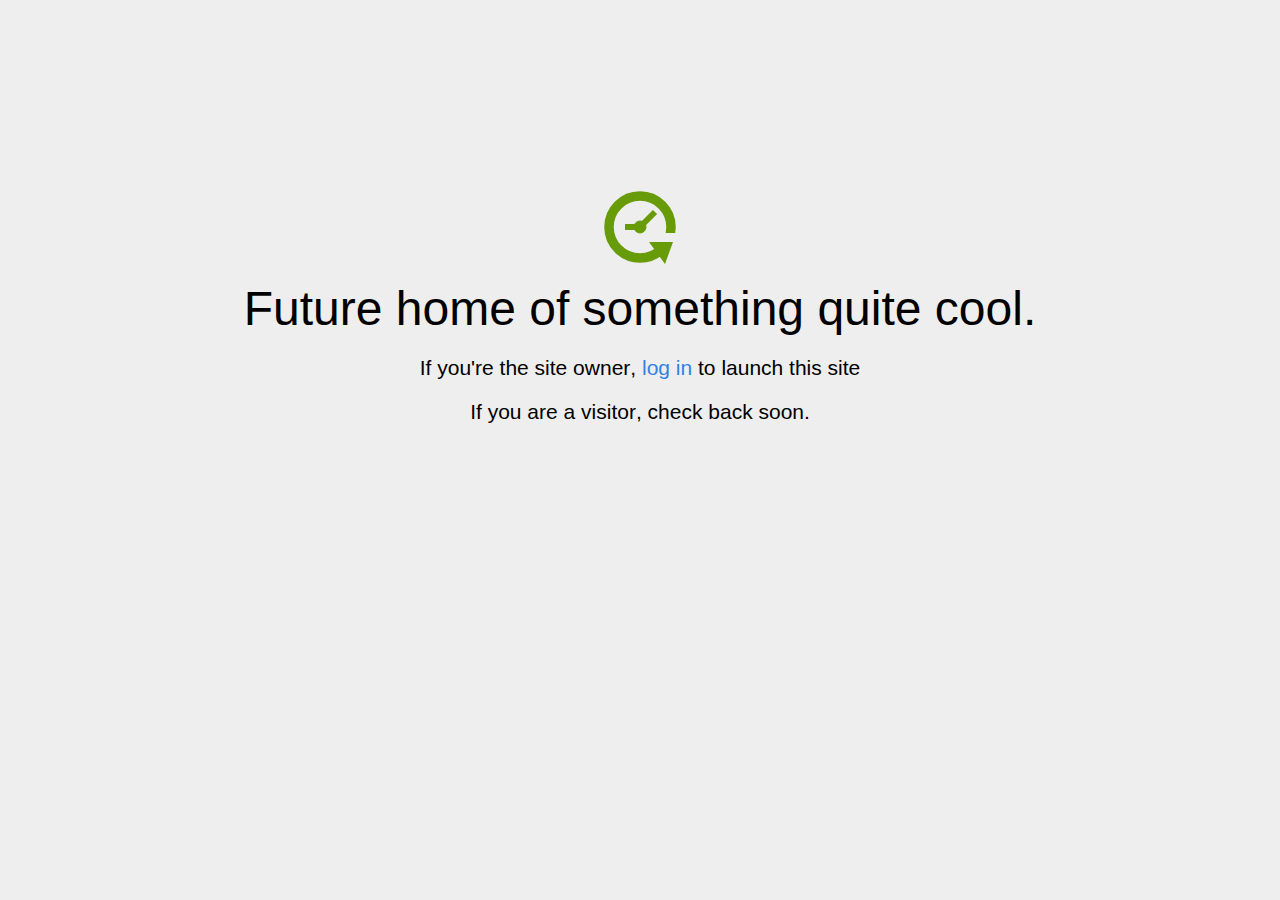
<file: home.html>
<!DOCTYPE html>
<html>
<head>
<title>Coming Soon</title>
<meta http-equiv="content-type" content="text/html; charset=utf-8" >
<meta name="viewport" content="width=device-width, initial-scale=1.0">
<style type="text/css">
body {
  /*background: linear-gradient(90deg, white, gray);*/
  background-color: #eee;
}

body, h1, p {
  font-family: "Helvetica Neue", "Segoe UI", Segoe, Helvetica, Arial, "Lucida Grande", sans-serif;
  font-weight: normal;
  margin: 0;
  padding: 0;
  text-align: center;
}

.container {
  margin-left:  auto;
  margin-right:  auto;
  margin-top: 177px;
  max-width: 1170px;
  padding-right: 15px;
  padding-left: 15px;
}

.row:before, .row:after {
  display: table;
  content: " ";
}

h1 {
  font-size: 48px;
  font-weight: 300;
  margin: 0 0 20px 0;
}

.lead {
  font-size: 21px;
  font-weight: 200;
  margin-bottom: 20px;
}

p {
  margin: 0 0 10px;
}

a {
  color: #3282e6;
  text-decoration: none;
}
</style>
</head>

<body>
<div class="container text-center" id="error">

  <svg height="100" width="100">
    <circle cx="50" cy="50" r="31" stroke="#679b08" stroke-width="9.5" fill="none" />
    <circle cx="50" cy="50" r="6" stroke="#679b08" stroke-width="1" fill="#679b08" />
    <line x1="50" y1="50" x2="35" y2="50" style="stroke:#679b08;stroke-width:6" />
    <line x1="65" y1="35" x2="50" y2="50" style="stroke:#679b08;stroke-width:6" />
    <path d="M59 65 L83 65 L75 87 Z" fill="#679b08" />
    <rect width="20" height="9" x="70" y="56" style="fill:#eee;stroke-width:0;" />
  </svg>
  <div class="row">
    <div class="col-md-12">
      <div class="main-icon text-success"><span class="uxicon uxicon-clock-refresh"></span></div>
      <h1>Future home of something quite cool.</h1>
      <p class="lead">If you're the <strong>site owner</strong>, <a href="/cpanel">log in</a> to launch this site</p>
      <p class="lead">If you are a <strong>visitor</strong>, check back soon.</p>
    </div>
  </div>

</div>

</body>
</html>
</file>
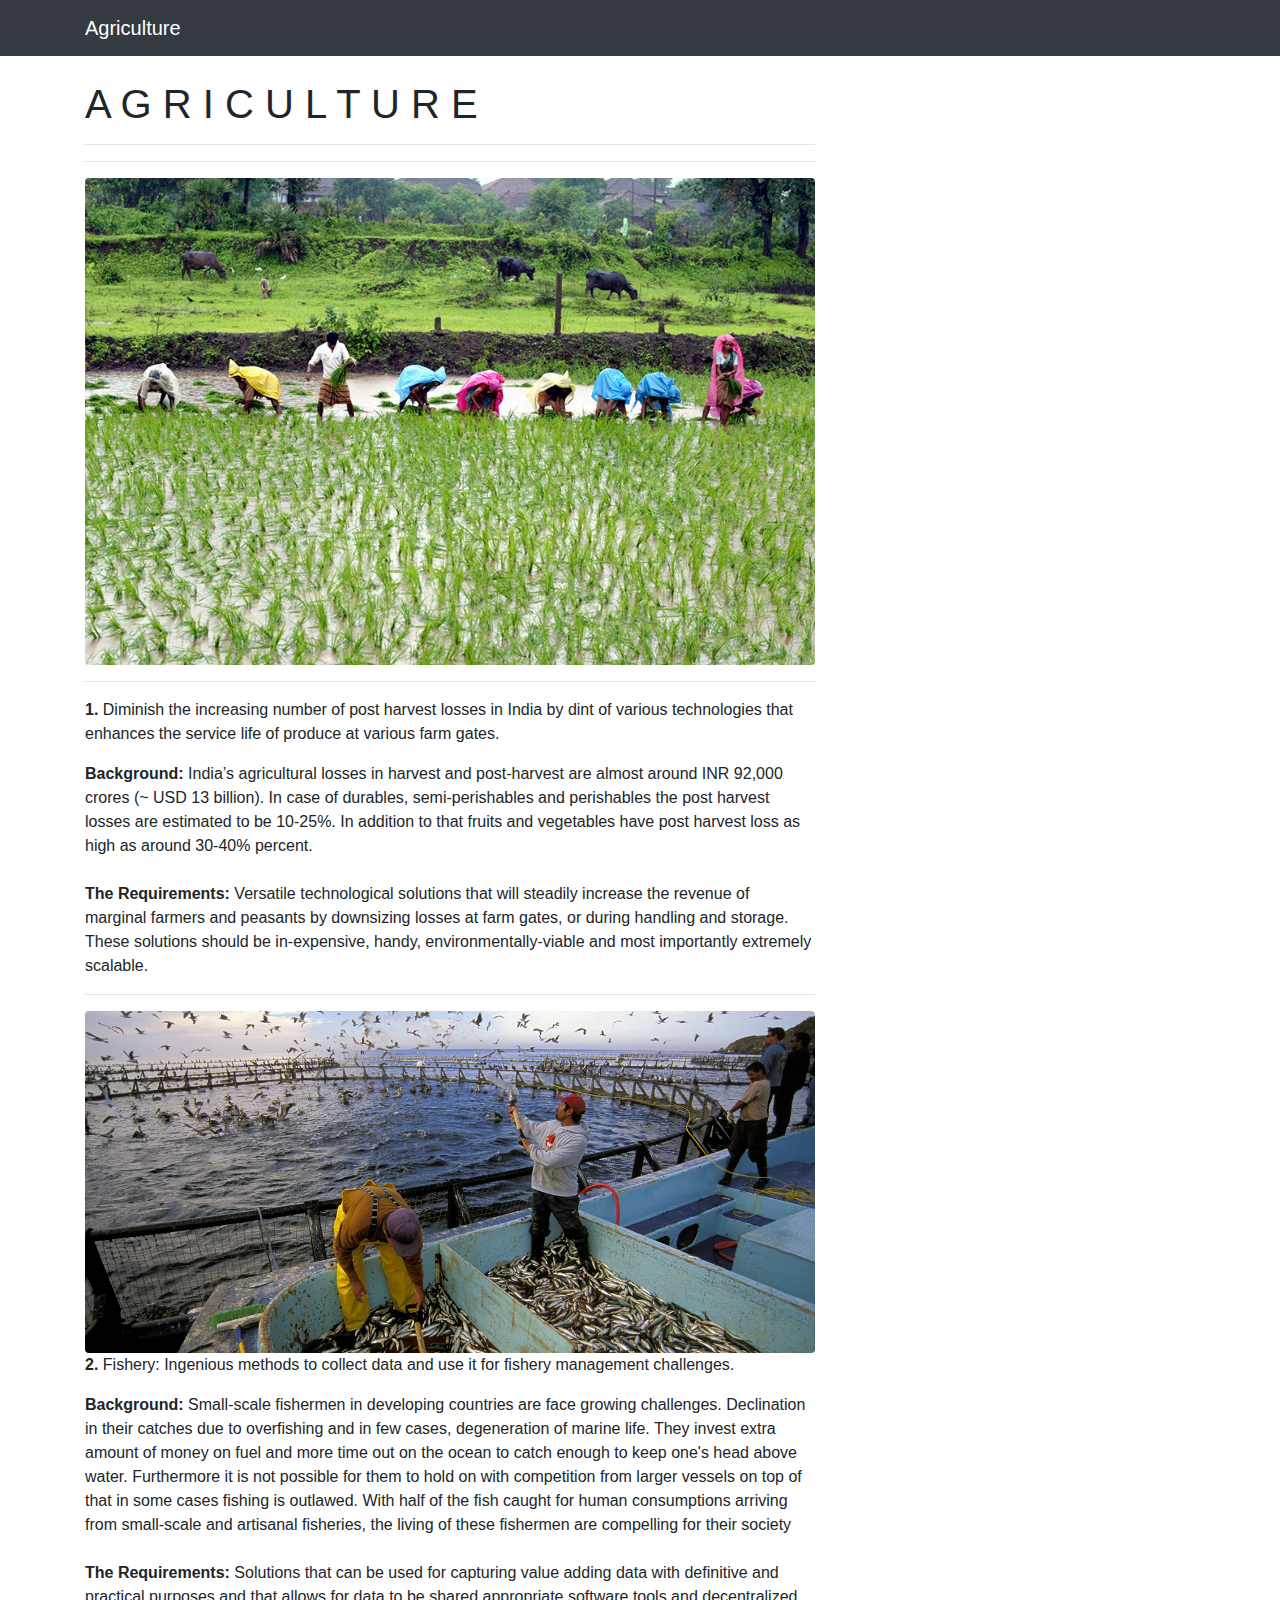
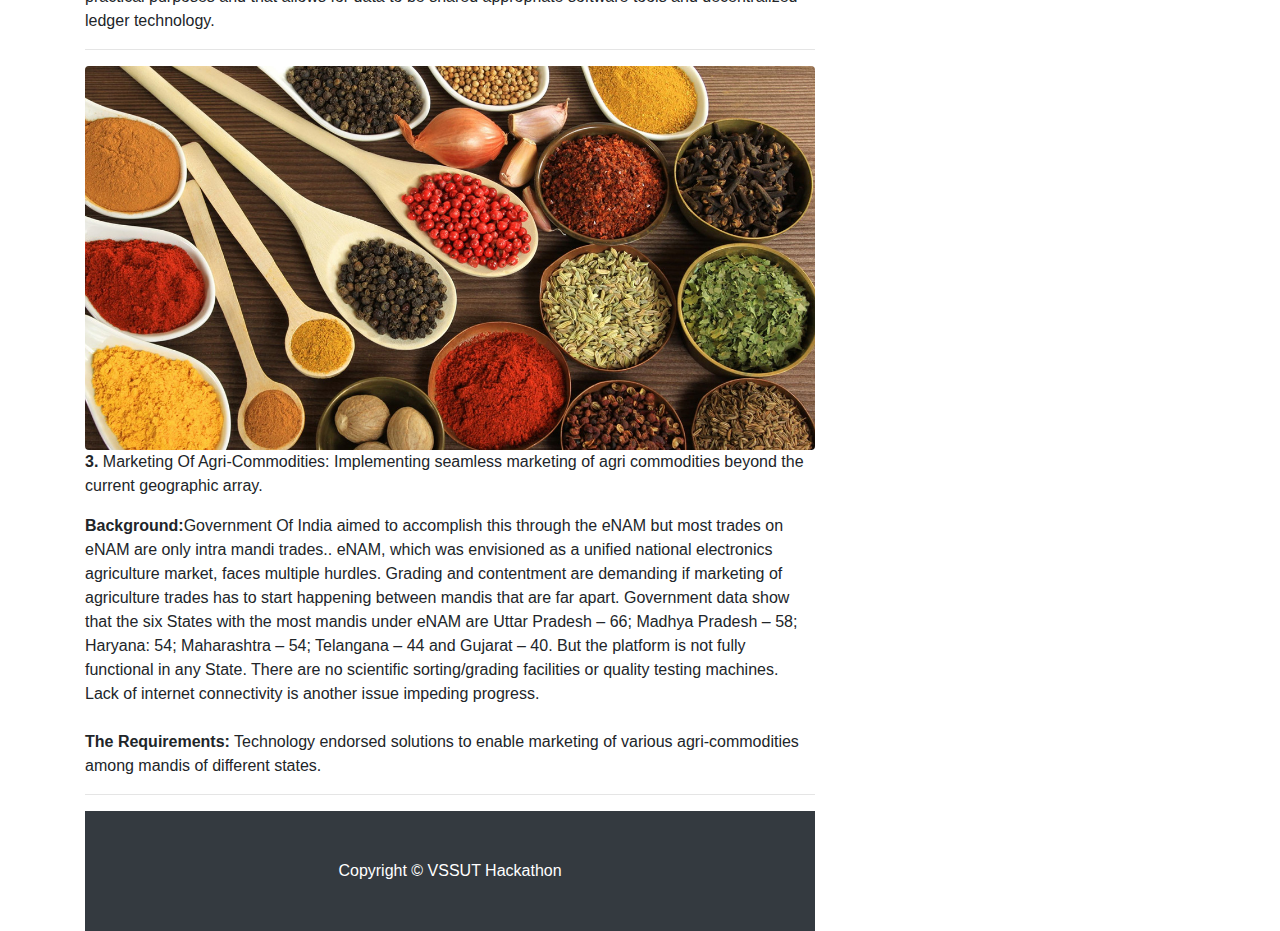
<file: statements/agriculture.html>
<!DOCTYPE html>
<html lang="en">

  <head>

    <meta charset="utf-8">
    <meta name="viewport" content="width=device-width, initial-scale=1, shrink-to-fit=no">
    <meta name="description" content="">
    <meta name="author" content="">

    <title>VSSUT Hackathon</title>

    <!-- Bootstrap core CSS -->
    <link href="vendor/bootstrap/css/bootstrap.min.css" rel="stylesheet">

    <!-- Custom styles for this template -->
    <link href="css/blog-post.css" rel="stylesheet">

  </head>

  <body>

    <!-- Navigation -->
    <nav class="navbar navbar-expand-lg navbar-dark bg-dark fixed-top">
      <div class="container">
        <a class="navbar-brand" href="#">Agriculture</a>
        <button class="navbar-toggler" type="button" data-toggle="collapse" data-target="#navbarResponsive" aria-controls="navbarResponsive" aria-expanded="false" aria-label="Toggle navigation">
          <span class="navbar-toggler-icon"></span>
        </button>
        <div class="collapse navbar-collapse" id="navbarResponsive">
          <ul class="navbar-nav ml-auto">
            <li class="nav-item active">
                <span class="sr-only">(current)</span>
              </a>
            </li>
          </ul>
        </div>
      </div>
    </nav>

    <!-- Page Content -->
    <div class="container">

      <div class="row">

        <!-- Post Content Column -->
        <div class="col-lg-8">

          <!-- Title -->
          <h1 class="mt-4">A G R I C U L T U R E</h1>
          <hr>

          <hr>

          <!-- Preview Image -->
          <img class="img-fluid rounded" src="./img/img_102983_agri_bg.jpg" alt="">

          <hr>

          <!-- Post Content -->
          <p class="lead">
          
            <p><strong>1. </strong>Diminish the increasing number of post harvest losses in India by dint of various technologies that enhances the service life of produce at various farm gates.</p>

            <p><strong>Background:</strong> India’s agricultural losses in harvest and post-harvest are almost around INR 92,000 crores (~ USD 13 billion). In case of durables, semi-perishables and perishables the post harvest losses are estimated to be 10-25%. In addition to that fruits and vegetables have post harvest loss as high as around 30-40% percent.
             <br><br><strong>The Requirements:</strong> Versatile technological solutions that will steadily increase the revenue of marginal farmers and peasants by downsizing losses at farm gates, or during handling and storage. These solutions should be in-expensive, handy, environmentally-viable  and most importantly extremely scalable.</p>
  
            <hr>
            
            <img class="img-fluid rounded" src="./img/ocean.jpg" alt="">

            <p><strong>2. </strong>Fishery: Ingenious methods to collect data and use it for fishery management challenges.</p>

            <p><strong>Background:</strong> Small-scale fishermen in developing countries are face growing challenges. Declination in their catches due to overfishing and in few cases, degeneration of marine life. They invest extra amount of money on fuel and more time out on the ocean to catch enough to keep one's head above water. Furthermore it is not possible for them to hold on with competition from larger vessels on top of that in some cases fishing is outlawed. With half of the fish caught for human consumptions arriving from small-scale and artisanal fisheries, the living of these fishermen are compelling for their society
             <br><br><strong>The Requirements:</strong> Solutions that can be used for capturing value adding data with definitive and practical purposes and that allows for data to be shared appropriate software tools and decentralized ledger technology.</p>
  
            <hr>
            
            <img class="img-fluid rounded" src="./img/Agri.jpg" alt="">

            <p><strong>3. </strong>Marketing Of Agri-Commodities: Implementing seamless marketing of agri commodities beyond the current geographic  array.</p>

            <p><strong>Background:</strong>Government Of India aimed to accomplish this through the eNAM but most trades on eNAM are only intra mandi trades.. eNAM, which was envisioned as a unified national electronics agriculture market, faces multiple hurdles. Grading and contentment are demanding if marketing of agriculture trades has to start happening between mandis that are far apart. Government data show that the six States with the most mandis under eNAM are Uttar Pradesh – 66; Madhya Pradesh – 58; Haryana: 54; Maharashtra – 54; Telangana – 44 and Gujarat – 40. But the platform is not fully functional in any State. There are no scientific sorting/grading facilities or quality testing machines. Lack of internet connectivity is another issue impeding progress.
            <br><br><strong>The Requirements:</strong> Technology endorsed solutions to enable marketing of various agri-commodities among  mandis of different states.
          </p>
  
            <hr>

          <!-- Marketing Of Agri-Commodities: Implementing seamless marketing of agri commodities beyond the current geographic  array.
Background: Government Of India aimed to accomplish this through the eNAM but most trades on eNAM are only intra mandi trades.. eNAM, which was envisioned as a unified national electronics agriculture market, faces multiple hurdles. Grading and contentment are demanding if marketing of agriculture trades has to start happening between mandis that are far apart. Government data show that the six States with the most mandis under eNAM are Uttar Pradesh – 66; Madhya Pradesh – 58; Haryana: 54; Maharashtra – 54; Telangana – 44 and Gujarat – 40. But the platform is not fully functional in any State. There are no scientific sorting/grading facilities or quality testing machines. Lack of internet connectivity is another issue impeding progress.
The Requirements: Technology endorsed solutions to enable marketing of various agri-commodities among  mandis of different states. -->

    <!-- Footer -->
    <footer class="py-5 bg-dark">
      <div class="container">
        <p class="m-0 text-center text-white">Copyright &copy; VSSUT Hackathon</p>
      </div>
      <!-- /.container -->
    </footer>

    <!-- Bootstrap core JavaScript -->
    <script src="vendor/jquery/jquery.min.js"></script>
    <script src="vendor/bootstrap/js/bootstrap.bundle.min.js"></script>

  </body>

</html>
</file>
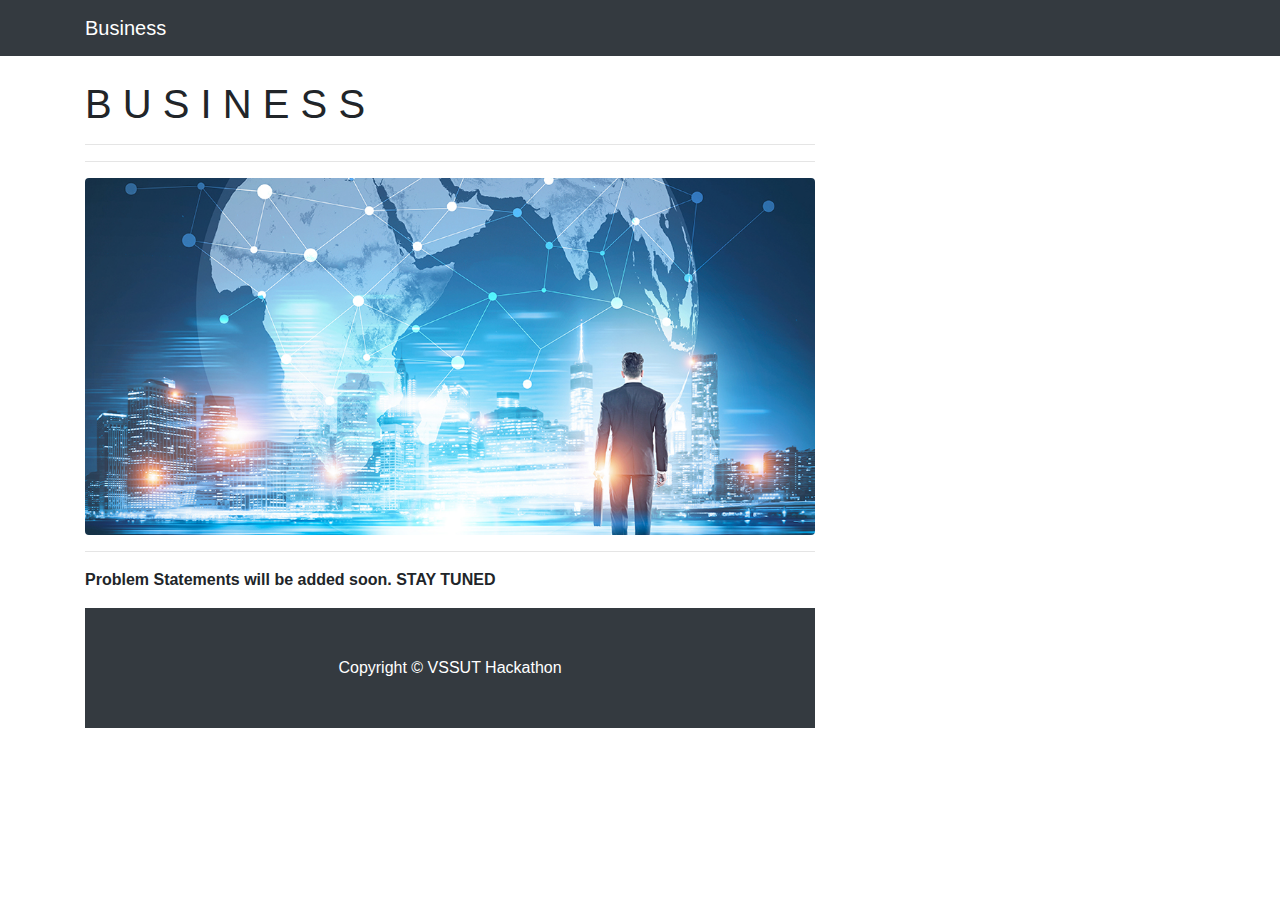
<file: statements/business.html>
<!DOCTYPE html>
<html lang="en">

  <head>

    <meta charset="utf-8">
    <meta name="viewport" content="width=device-width, initial-scale=1, shrink-to-fit=no">
    <meta name="description" content="">
    <meta name="author" content="">

    <title>VSSUT Hackathon</title>

    <!-- Bootstrap core CSS -->
    <link href="vendor/bootstrap/css/bootstrap.min.css" rel="stylesheet">

    <!-- Custom styles for this template -->
    <link href="css/blog-post.css" rel="stylesheet">

  </head>

  <body>

    <!-- Navigation -->
    <nav class="navbar navbar-expand-lg navbar-dark bg-dark fixed-top">
      <div class="container">
        <a class="navbar-brand" href="#">Business</a>
        <button class="navbar-toggler" type="button" data-toggle="collapse" data-target="#navbarResponsive" aria-controls="navbarResponsive" aria-expanded="false" aria-label="Toggle navigation">
          <span class="navbar-toggler-icon"></span>
        </button>
        <div class="collapse navbar-collapse" id="navbarResponsive">
          <ul class="navbar-nav ml-auto">
            <li class="nav-item active">
              <!--<a class="nav-link" href="./home2.html">Home
                <span class="sr-only">(current)</span>
              </a>-->
            </li>
          </ul>
        </div>
      </div>
    </nav>

    <!-- Page Content -->
    <div class="container">

      <div class="row">

        <!-- Post Content Column -->
        <div class="col-lg-8">

          <!-- Title -->
          <h1 class="mt-4">B U S I N E S S</h1>
          <hr>

          <hr>

          <!-- Preview Image -->
          <img class="img-fluid rounded" src="./img/business.jpeg" alt="">

          <hr>

          <!-- Post Content -->
          <p class="lead">
          <!--
            <p><strong>1. </strong>To develop a cost effective system and efficient systems that recovers the energy lost in braking</p>

            <p>Background: Generally when we apply brakes a huge amount of energy is lost due to frictional resistance between ground and the tyres. Challenge is to develop a system that can utilize this lost energy in order to charge a cell. It should be easily fitted to the vehicle so as to charge the cell. This cell should not primary cell. It should be an additional cell storing energy.</p>
  
            <hr>

            <p><strong>2. </strong>Delay or inability of a woman in urban areas (Tier I/ II cities) to inform relevant persons in real time of a situation that results or is likely to result in an act of sexual abuse/ violence.

            </p>

            <p>Background: Safety of Women from sexual assualt and other incidents of sexual violence is an unrelenting and increasingly frequent problem in modern Indian cities. Urban areas have opened up new employment opportunities for women which has also led to a increasing number of working women in urban areas; many of whom are new migrants to these cities and without local presence of family. Urban areas also see an increased interaction of women and men in workspaces, in transit (buses, trains, cabs, Uber, Ola etc.) and other public spaces; and during all times of the day and night. 

              When a women is in a situation where she is alone and vulnerable to incidents of sexual assault, it is important that she is able to inform her friends and family of the situation immediately, without any delay and on a real-time basis so that help can arrive quickly. The now ubiquitous smart-phone, although seemingly a woman's closest ally in such times still does not offer a comprehensive solution by which a woman in distress can relay SOS-type information to a pre-determined set of people effectively and in real-time with necessary details such as location and the details of the situation that she is in. This would help the relevant persons to effectively and quickly respond to the crisis. 
              
              
             <br><br>Solutions Expected: 
            <li>The solution can be smart-phone based since it is a device that most urban women carry; but this itself need not rule out a separate/ exclusive device for the solution</li>
            <li>The woman must be able to send out the alert quickly and in any situation of sexual assault/ violence (it is likely that she may not be able to access the device for more than a few seconds or possibly cannot accesss it physically at all)</li>
            <li>The solution should be wary of itself turning into a privacy concern</li>
            </p>
  
            <hr>-->

            <p><strong>Problem Statements will be added soon. STAY TUNED</strong></p>

          <!-- Marketing Of Agri-Commodities: Implementing seamless marketing of agri commodities beyond the current geographic  array.
Background: Government Of India aimed to accomplish this through the eNAM but most trades on eNAM are only intra mandi trades.. eNAM, which was envisioned as a unified national electronics agriculture market, faces multiple hurdles. Grading and contentment are demanding if marketing of agriculture trades has to start happening between mandis that are far apart. Government data show that the six States with the most mandis under eNAM are Uttar Pradesh – 66; Madhya Pradesh – 58; Haryana: 54; Maharashtra – 54; Telangana – 44 and Gujarat – 40. But the platform is not fully functional in any State. There are no scientific sorting/grading facilities or quality testing machines. Lack of internet connectivity is another issue impeding progress.
The Requirements: Technology endorsed solutions to enable marketing of various agri-commodities among  mandis of different states. -->

    <!-- Footer -->
    <footer class="py-5 bg-dark">
      <div class="container">
        <p class="m-0 text-center text-white">Copyright &copy; VSSUT Hackathon</p>
      </div>
      <!-- /.container -->
    </footer>

    <!-- Bootstrap core JavaScript -->
    <script src="vendor/jquery/jquery.min.js"></script>
    <script src="vendor/bootstrap/js/bootstrap.bundle.min.js"></script>

  </body>

</html>
</file>
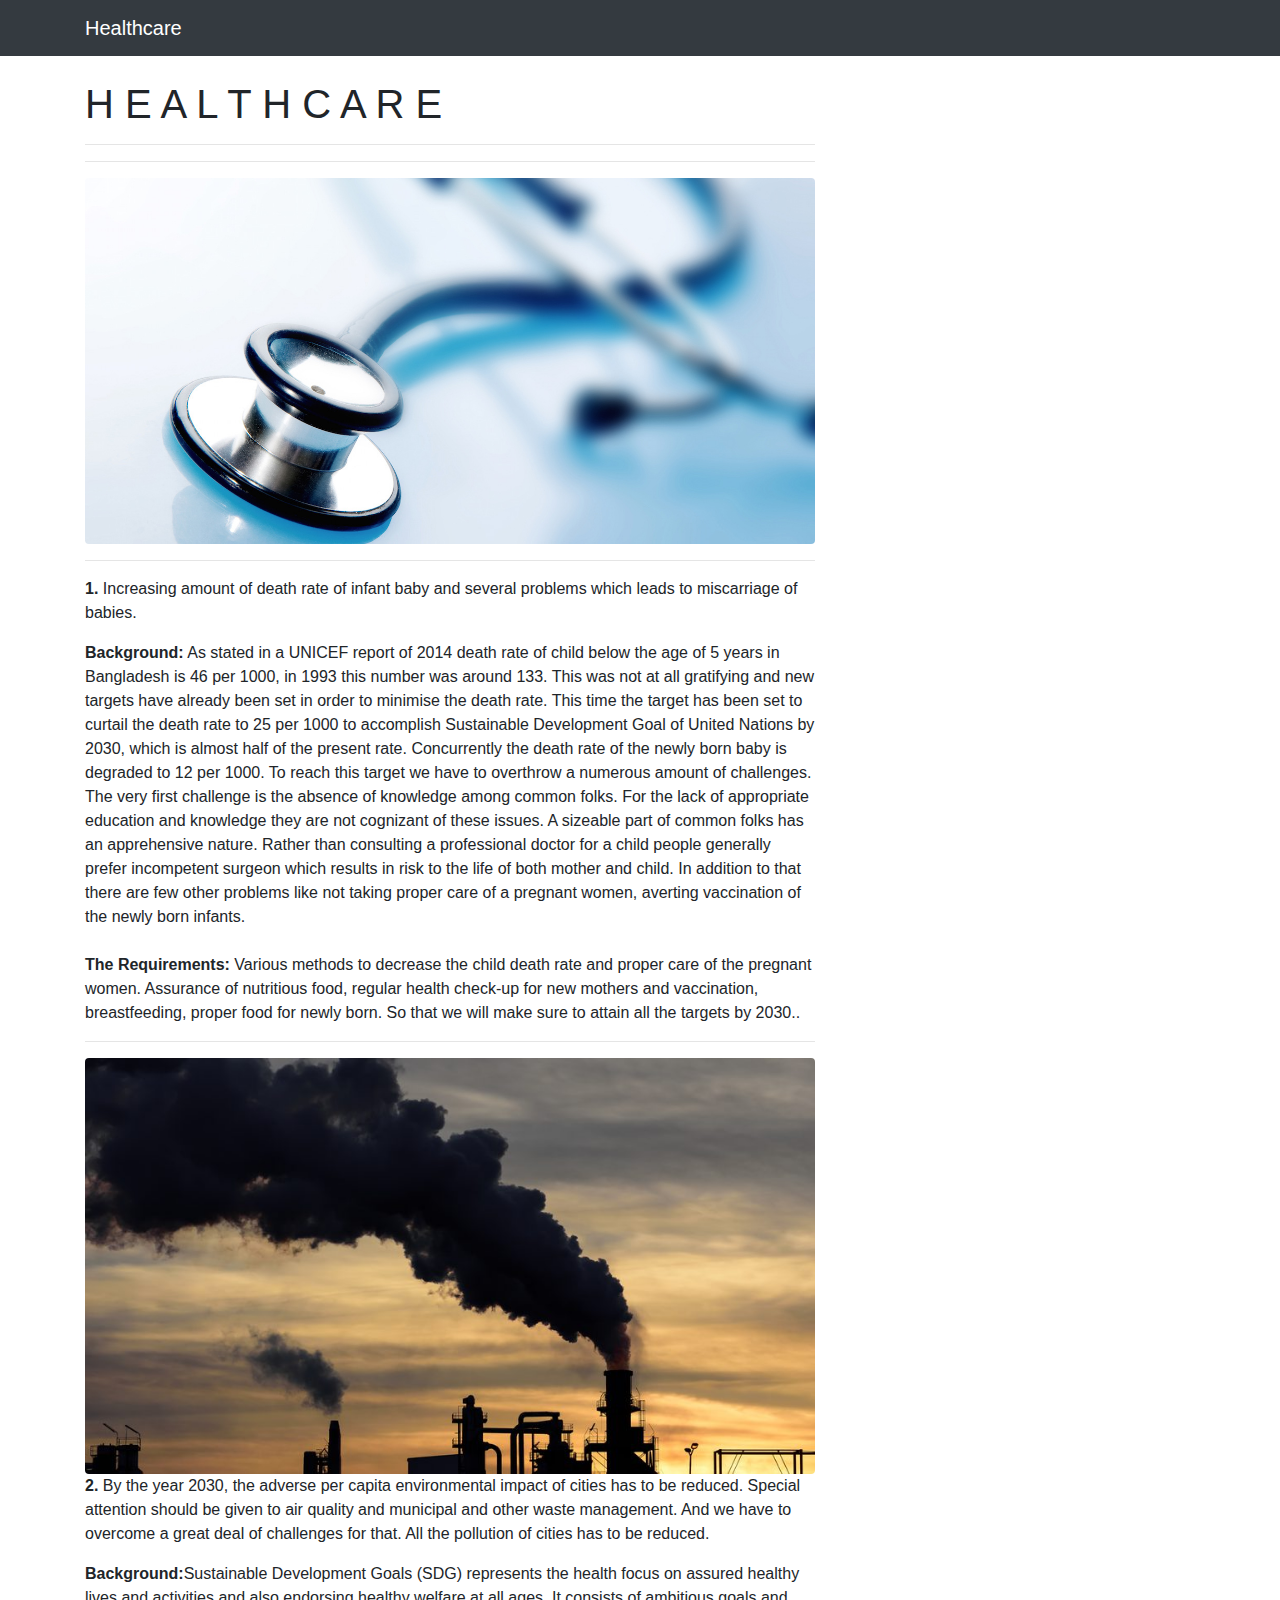
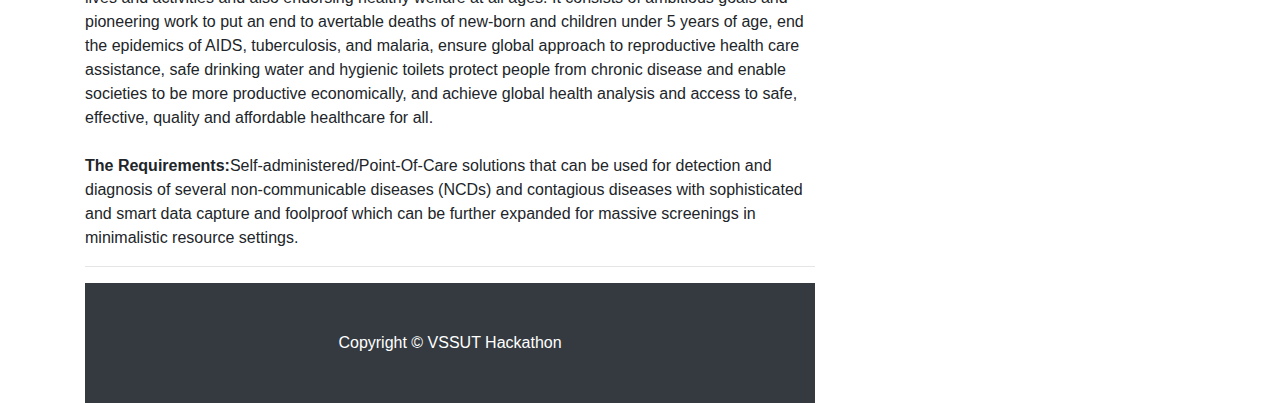
<file: statements/healthcare.html>
<!DOCTYPE html>
<html lang="en">

  <head>

    <meta charset="utf-8">
    <meta name="viewport" content="width=device-width, initial-scale=1, shrink-to-fit=no">
    <meta name="description" content="">
    <meta name="author" content="">

    <title>VSSUT Hackathon</title>

    <!-- Bootstrap core CSS -->
    <link href="vendor/bootstrap/css/bootstrap.min.css" rel="stylesheet">

    <!-- Custom styles for this template -->
    <link href="css/blog-post.css" rel="stylesheet">

  </head>

  <body>

    <!-- Navigation -->
    <nav class="navbar navbar-expand-lg navbar-dark bg-dark fixed-top">
      <div class="container">
        <a class="navbar-brand" href="#">Healthcare</a>
        <button class="navbar-toggler" type="button" data-toggle="collapse" data-target="#navbarResponsive" aria-controls="navbarResponsive" aria-expanded="false" aria-label="Toggle navigation">
          <span class="navbar-toggler-icon"></span>
        </button>
        <div class="collapse navbar-collapse" id="navbarResponsive">
          <ul class="navbar-nav ml-auto">
            <li class="nav-item active">
             <!-- <a class="nav-link" href="#">Home
                <span class="sr-only">(current)</span>
              </a>-->
            </li>
          </ul>
        </div>
      </div>
    </nav>

    <!-- Page Content -->
    <div class="container">

      <div class="row">

        <!-- Post Content Column -->
        <div class="col-lg-8">

          <!-- Title -->
          <h1 class="mt-4">H E A L T H C A R E</h1>
          <hr>

          <hr>

          <!-- Preview Image -->
          <img class="img-fluid rounded" src="./img/health_banner.jpg" alt="">

          <hr>

          <!-- Post Content -->
          <p class="lead">
          
          <p> <strong>1.  </strong> Increasing amount of death rate of infant baby and several problems which leads to miscarriage of babies.</p>

          <p><strong>Background:</strong> As stated in a UNICEF report of 2014 death rate of child below the age of 5 years in Bangladesh is 46 per 1000, in 1993 this number was around 133. This was not at all gratifying and new targets have already been set in order to minimise the death rate. This time the target has been set to curtail the death rate to 25 per 1000 to accomplish Sustainable Development Goal of United Nations by 2030, which is almost half of the present rate. Concurrently the death rate of the newly born baby is degraded to 12 per 1000. To reach this target we have to overthrow a numerous amount of challenges. The very first challenge is the absence of knowledge among common folks. For the lack of appropriate education and knowledge they are not cognizant of these issues. A sizeable part of common folks has an apprehensive nature. Rather than consulting a professional doctor for a child people generally prefer incompetent surgeon which results in risk to the life of both mother and child. In addition to that there are few other problems like not taking proper care of a pregnant women, averting vaccination of the newly born infants. 

           <br><br><strong>The Requirements:</strong> Various methods to decrease the child death rate and proper care of the pregnant women. Assurance of nutritious food, regular health check-up for new mothers and vaccination, breastfeeding, proper food for newly born. So that we will make sure to attain all the targets by 2030..</p>

          <hr>
          
          <img class="img-fluid rounded" src="./img/poll.jpg" alt="">

          <p> <strong>2.  </strong> By the year 2030, the adverse per capita environmental impact of cities has to be reduced. Special attention should be given to air quality and municipal and other waste management. And we have to overcome a great deal of challenges for that. All the pollution of cities has to be reduced.</p>

          <p><strong>Background:</strong>Sustainable Development Goals (SDG) represents the health focus on assured healthy lives and  activities and also endorsing healthy welfare at all ages. It consists of ambitious goals and pioneering work to put an end to avertable deaths of new-born and children under 5 years of age, end the epidemics of AIDS, tuberculosis, and malaria, ensure global approach to reproductive health care assistance, safe drinking water and hygienic toilets protect people from chronic disease and enable societies to be more productive economically, and achieve global health analysis and access to safe, effective, quality and affordable healthcare for all.

           <br><br><strong>The Requirements:</strong>Self-administered/Point-Of-Care solutions that can be used for detection and diagnosis of several non-communicable diseases (NCDs) and contagious diseases with sophisticated and smart data capture and foolproof which can be further expanded for massive screenings in minimalistic  resource settings.</p>

          <hr>
          
         <!-- <img class="img-fluid rounded" src="./img/poll2.jpg" alt="">


          <p> <strong>3.  </strong> Swift Point Of Care (POC) solutions for mass screening and surveillance.  </p>

          <p><strong>Background:</strong>The emission of smoke from automobiles and several industries are boosting the air pollution into a whole new level. Sound pollution is yet another aspect which is actively taking part in disintegration of environment. Sounds generated by automobiles are having a bad influence on child, old persons and patients. A huge number of industries counting ready-made apparel factories are being constructed all over the city. Citizens dumping wastes in every places which leads to soil pollution 

           <br><br><strong>The Requirements:</strong> Effective approach to the degrade the pollutions like air, water, soil, sound, in cities so that their adverse should be minimum by the year 2030.</p>

          <hr> -->

    <!-- Footer -->
    <footer class="py-5 bg-dark">
      <div class="container">
        <p class="m-0 text-center text-white">Copyright &copy; VSSUT Hackathon</p>
      </div>
      <!-- /.container -->
    </footer>

    <!-- Bootstrap core JavaScript -->
    <script src="vendor/jquery/jquery.min.js"></script>
    <script src="vendor/bootstrap/js/bootstrap.bundle.min.js"></script>

  </body>

</html>
</file>
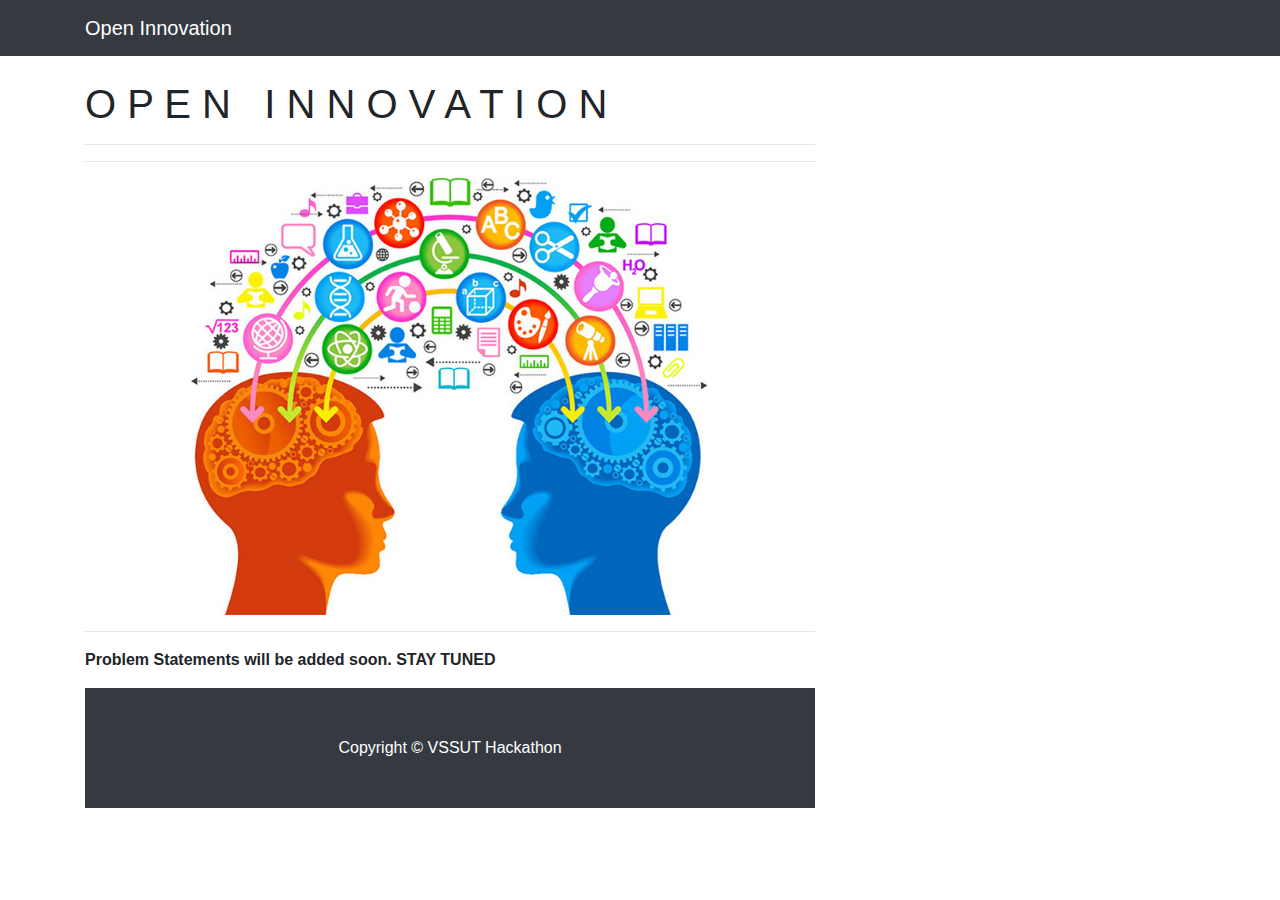
<file: statements/open.html>
<!DOCTYPE html>
<html lang="en">

  <head>

    <meta charset="utf-8">
    <meta name="viewport" content="width=device-width, initial-scale=1, shrink-to-fit=no">
    <meta name="description" content="">
    <meta name="author" content="">

    <title>VSSUT Hackathon</title>

    <!-- Bootstrap core CSS -->
    <link href="vendor/bootstrap/css/bootstrap.min.css" rel="stylesheet">

    <!-- Custom styles for this template -->
    <link href="css/blog-post.css" rel="stylesheet">

  </head>

  <body>

    <!-- Navigation -->
    <nav class="navbar navbar-expand-lg navbar-dark bg-dark fixed-top">
      <div class="container">
        <a class="navbar-brand" href="#">Open Innovation</a>
        <button class="navbar-toggler" type="button" data-toggle="collapse" data-target="#navbarResponsive" aria-controls="navbarResponsive" aria-expanded="false" aria-label="Toggle navigation">
          <span class="navbar-toggler-icon"></span>
        </button>
        <div class="collapse navbar-collapse" id="navbarResponsive">
          <ul class="navbar-nav ml-auto">
            <li class="nav-item active">
             <!-- <a class="nav-link" href="home2.html">Home
                <span class="sr-only">(current)</span>
              </a>-->
            </li>
          </ul>
        </div>
      </div>
    </nav>

    <!-- Page Content -->
    <div class="container">

      <div class="row">

        <!-- Post Content Column -->
        <div class="col-lg-8">

          <!-- Title -->
          <h1 class="mt-4">O P E N &nbsp; I N N O V A T I O N </h1>
          <hr>

          <hr>

          <!-- Preview Image -->
          <img class="img-fluid rounded" src="./img/open.jpg" alt="">

          <hr>

          <!-- Post Content -->
          <p class="lead">
          <!--
            <p><strong>1. </strong>To develop a cost effective system and efficient systems that recovers the energy lost in braking</p>

            <p>Background: Generally when we apply brakes a huge amount of energy is lost due to frictional resistance between ground and the tyres. Challenge is to develop a system that can utilize this lost energy in order to charge a cell. It should be easily fitted to the vehicle so as to charge the cell. This cell should not primary cell. It should be an additional cell storing energy.</p>
  
            <hr>

            <p><strong>2. </strong>Delay or inability of a woman in urban areas (Tier I/ II cities) to inform relevant persons in real time of a situation that results or is likely to result in an act of sexual abuse/ violence.

            </p>

            <p>Background: Safety of Women from sexual assualt and other incidents of sexual violence is an unrelenting and increasingly frequent problem in modern Indian cities. Urban areas have opened up new employment opportunities for women which has also led to a increasing number of working women in urban areas; many of whom are new migrants to these cities and without local presence of family. Urban areas also see an increased interaction of women and men in workspaces, in transit (buses, trains, cabs, Uber, Ola etc.) and other public spaces; and during all times of the day and night. 

              When a women is in a situation where she is alone and vulnerable to incidents of sexual assault, it is important that she is able to inform her friends and family of the situation immediately, without any delay and on a real-time basis so that help can arrive quickly. The now ubiquitous smart-phone, although seemingly a woman's closest ally in such times still does not offer a comprehensive solution by which a woman in distress can relay SOS-type information to a pre-determined set of people effectively and in real-time with necessary details such as location and the details of the situation that she is in. This would help the relevant persons to effectively and quickly respond to the crisis. 
              
              
             <br><br>Solutions Expected: 
            <li>The solution can be smart-phone based since it is a device that most urban women carry; but this itself need not rule out a separate/ exclusive device for the solution</li>
            <li>The woman must be able to send out the alert quickly and in any situation of sexual assault/ violence (it is likely that she may not be able to access the device for more than a few seconds or possibly cannot accesss it physically at all)</li>
            <li>The solution should be wary of itself turning into a privacy concern</li>
            </p>
  
            <hr>-->

            <p><strong>Problem Statements will be added soon. STAY TUNED</strong></p>

          <!-- Marketing Of Agri-Commodities: Implementing seamless marketing of agri commodities beyond the current geographic  array.
Background: Government Of India aimed to accomplish this through the eNAM but most trades on eNAM are only intra mandi trades.. eNAM, which was envisioned as a unified national electronics agriculture market, faces multiple hurdles. Grading and contentment are demanding if marketing of agriculture trades has to start happening between mandis that are far apart. Government data show that the six States with the most mandis under eNAM are Uttar Pradesh – 66; Madhya Pradesh – 58; Haryana: 54; Maharashtra – 54; Telangana – 44 and Gujarat – 40. But the platform is not fully functional in any State. There are no scientific sorting/grading facilities or quality testing machines. Lack of internet connectivity is another issue impeding progress.
The Requirements: Technology endorsed solutions to enable marketing of various agri-commodities among  mandis of different states. -->

    <!-- Footer -->
    <footer class="py-5 bg-dark">
      <div class="container">
        <p class="m-0 text-center text-white">Copyright &copy; VSSUT Hackathon</p>
      </div>
      <!-- /.container -->
    </footer>

    <!-- Bootstrap core JavaScript -->
    <script src="vendor/jquery/jquery.min.js"></script>
    <script src="vendor/bootstrap/js/bootstrap.bundle.min.js"></script>

  </body>

</html>
</file>
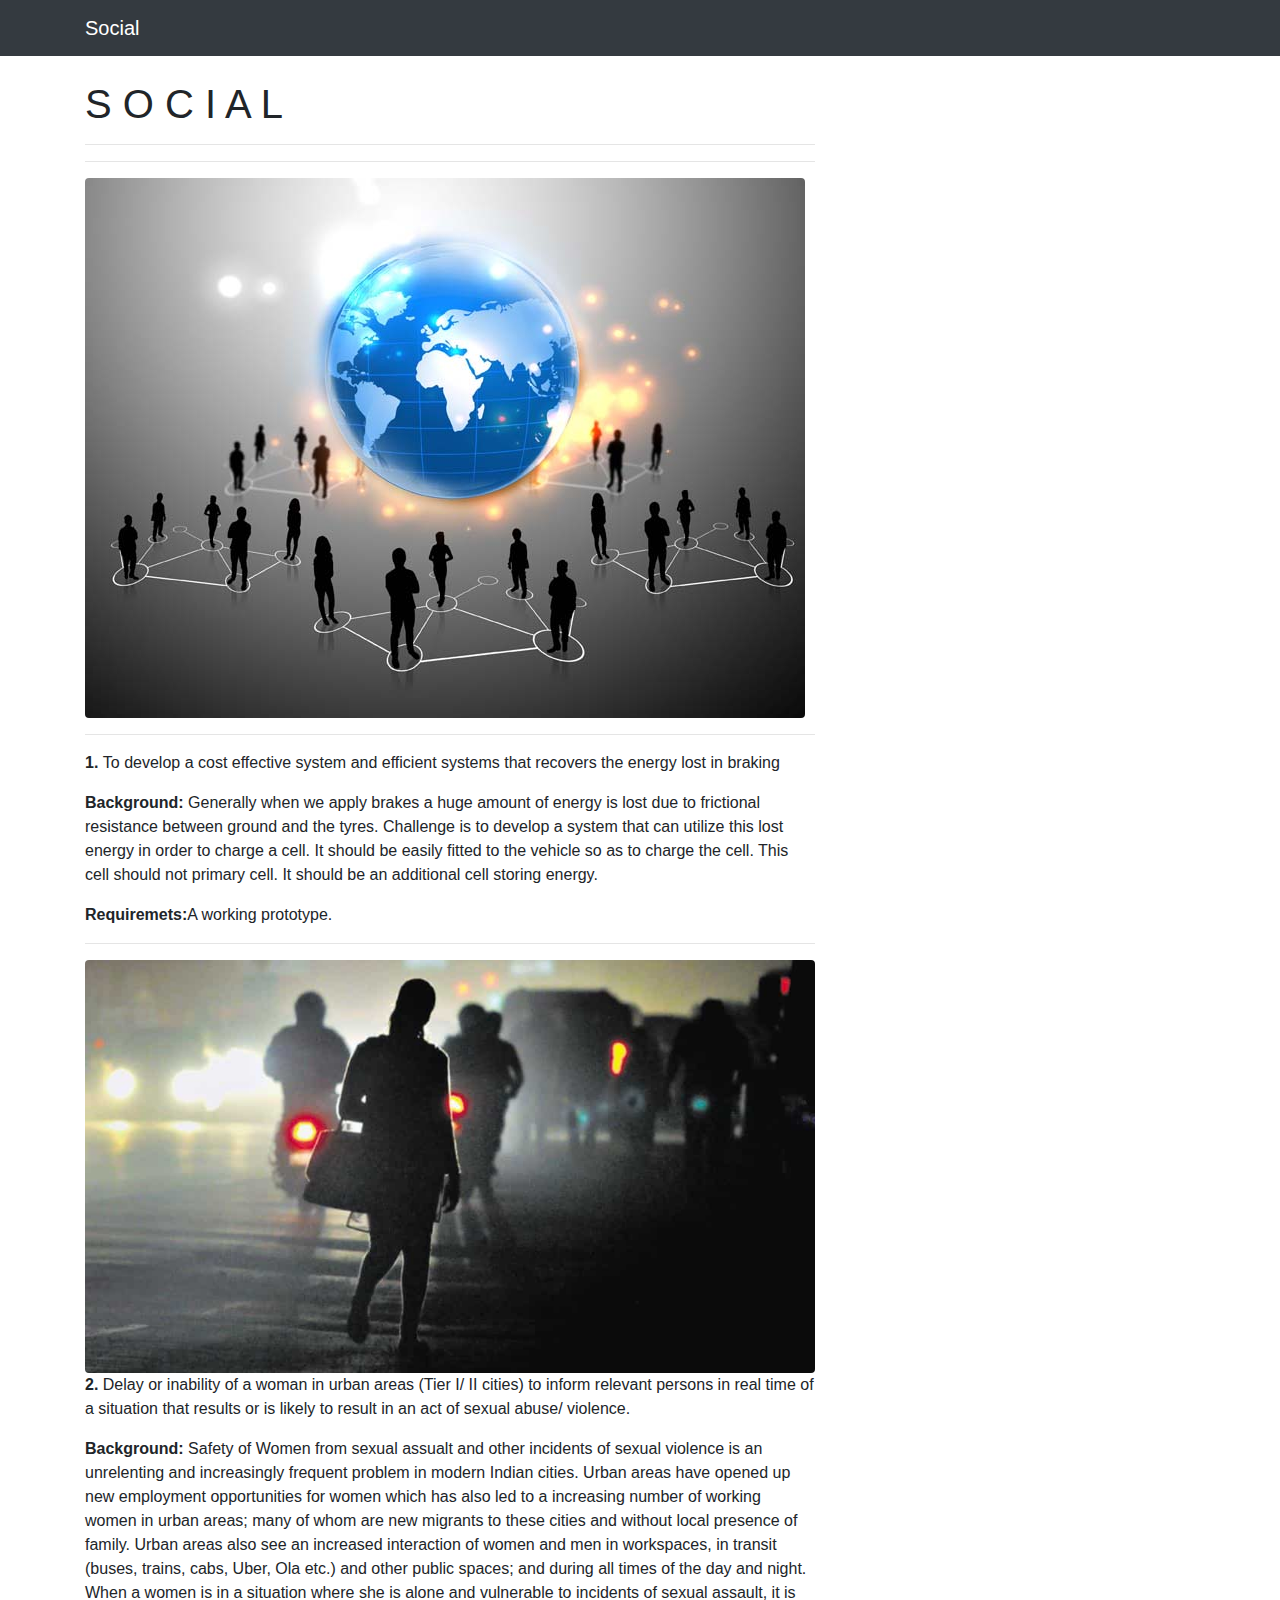
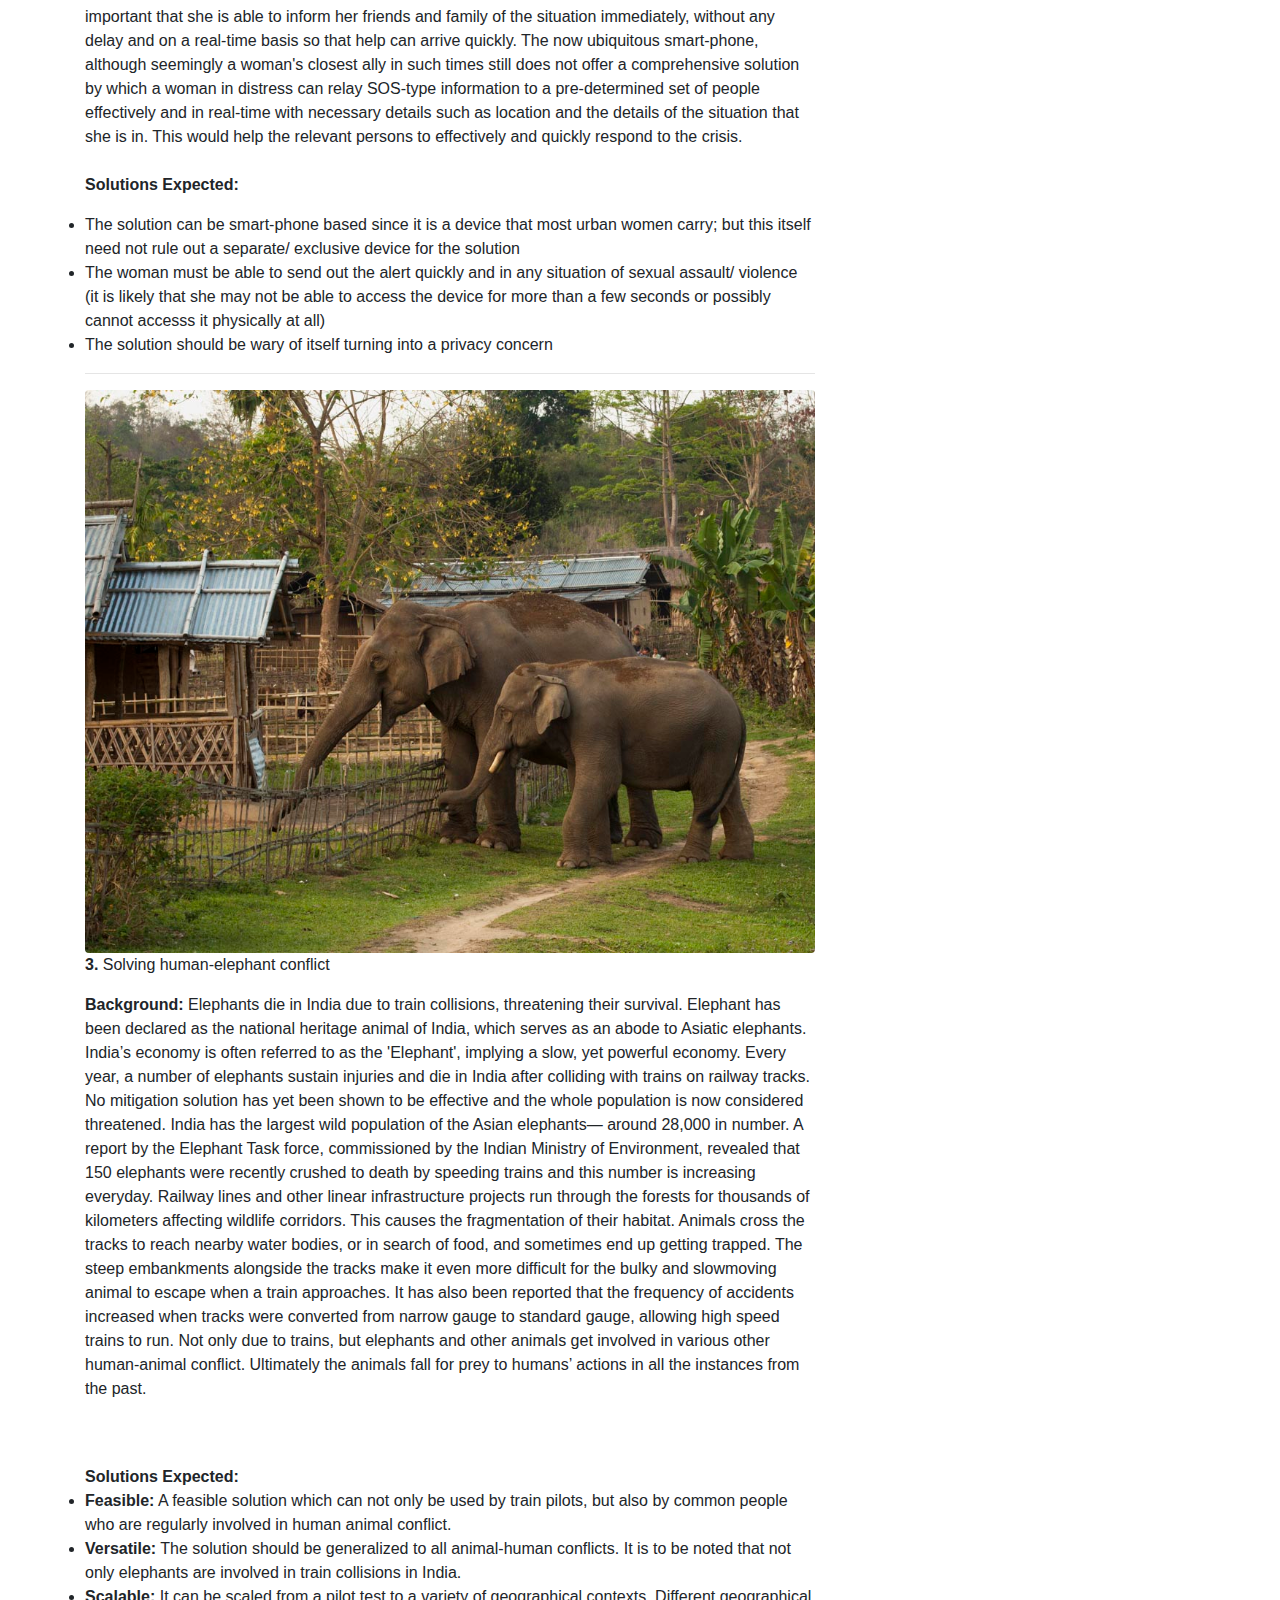
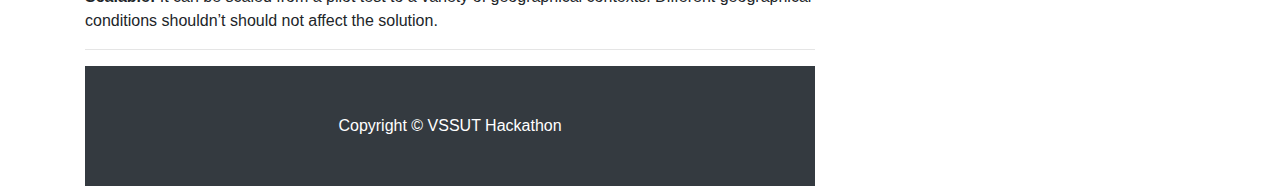
<file: statements/social.html>
<!DOCTYPE html>
<html lang="en">

  <head>

    <meta charset="utf-8">
    <meta name="viewport" content="width=device-width, initial-scale=1, shrink-to-fit=no">
    <meta name="description" content="">
    <meta name="author" content="">

    <title>VSSUT Hackathon</title>

    <!-- Bootstrap core CSS -->
    <link href="vendor/bootstrap/css/bootstrap.min.css" rel="stylesheet">

    <!-- Custom styles for this template -->
    <link href="css/blog-post.css" rel="stylesheet">

  </head>

  <body>

    <!-- Navigation -->
    <nav class="navbar navbar-expand-lg navbar-dark bg-dark fixed-top">
      <div class="container">
        <a class="navbar-brand" href="#">Social</a>
        <button class="navbar-toggler" type="button" data-toggle="collapse" data-target="#navbarResponsive" aria-controls="navbarResponsive" aria-expanded="false" aria-label="Toggle navigation">
          <span class="navbar-toggler-icon"></span>
        </button>
        <div class="collapse navbar-collapse" id="navbarResponsive">
          <ul class="navbar-nav ml-auto">
            <li class="nav-item active">
             <!-- <a class="nav-link" href="home2.html">Home
                <span class="sr-only">(current)</span>
              </a>-->
            </li>
          </ul>
        </div>
      </div>
    </nav>

    <!-- Page Content -->
    <div class="container">

      <div class="row">

        <!-- Post Content Column -->
        <div class="col-lg-8">

          <!-- Title -->
          <h1 class="mt-4">S O C I A L</h1>
          <hr>

          <hr>

          <!-- Preview Image -->
          <img class="img-fluid rounded" src="./img/society.jpg" alt="">

          <hr>

          <!-- Post Content -->
          <p class="lead">
          
            <p><strong>1. </strong>To develop a cost effective system and efficient systems that recovers the energy lost in braking</p>

            <p><strong>Background:</strong> Generally when we apply brakes a huge amount of energy is lost due to frictional resistance between ground and the tyres. Challenge is to develop a system that can utilize this lost energy in order to charge a cell. It should be easily fitted to the vehicle so as to charge the cell. This cell should not primary cell. It should be an additional cell storing energy.</p>
            
            <p><strong>Requiremets:</strong>A working prototype.</p>
  
            <hr>
            
            <img class="img-fluid rounded" src="./img/women.JPG" alt="">


            <p><strong>2. </strong>Delay or inability of a woman in urban areas (Tier I/ II cities) to inform relevant persons in real time of a situation that results or is likely to result in an act of sexual abuse/ violence.

            </p>

            <p><strong>Background:</strong> Safety of Women from sexual assualt and other incidents of sexual violence is an unrelenting and increasingly frequent problem in modern Indian cities. Urban areas have opened up new employment opportunities for women which has also led to a increasing number of working women in urban areas; many of whom are new migrants to these cities and without local presence of family. Urban areas also see an increased interaction of women and men in workspaces, in transit (buses, trains, cabs, Uber, Ola etc.) and other public spaces; and during all times of the day and night. 

              When a women is in a situation where she is alone and vulnerable to incidents of sexual assault, it is important that she is able to inform her friends and family of the situation immediately, without any delay and on a real-time basis so that help can arrive quickly. The now ubiquitous smart-phone, although seemingly a woman's closest ally in such times still does not offer a comprehensive solution by which a woman in distress can relay SOS-type information to a pre-determined set of people effectively and in real-time with necessary details such as location and the details of the situation that she is in. This would help the relevant persons to effectively and quickly respond to the crisis. 
              
              
             <br><br><strong>Solutions Expected: </strong>
            <li>The solution can be smart-phone based since it is a device that most urban women carry; but this itself need not rule out a separate/ exclusive device for the solution</li>
            <li>The woman must be able to send out the alert quickly and in any situation of sexual assault/ violence (it is likely that she may not be able to access the device for more than a few seconds or possibly cannot accesss it physically at all)</li>
            <li>The solution should be wary of itself turning into a privacy concern</li>
            </p>
  
            <hr>
            
            <img class="img-fluid rounded" src="./img/elephant.jpg" alt="">


            <p><strong>3. </strong>Solving human-elephant conflict</p>

            <p><strong>Background:</strong> Elephants die in India due to train collisions, threatening their survival. Elephant has been declared as
the national heritage animal of India, which serves as an abode to Asiatic elephants. India’s economy
is often referred to as the 'Elephant', implying a slow, yet powerful economy. Every year, a number of
elephants sustain injuries and die in India after colliding with trains on railway tracks. No mitigation
solution has yet been shown to be effective and the whole population is now considered threatened.
India has the largest wild population of the Asian elephants— around 28,000 in number. A report by
the Elephant Task force, commissioned by the Indian Ministry of Environment, revealed that 150
elephants were recently crushed to death by speeding trains and this number is increasing everyday.
Railway lines and other linear infrastructure projects run through the forests for thousands of
kilometers affecting wildlife corridors. This causes the fragmentation of their habitat. Animals cross
the tracks to reach nearby water bodies, or in search of food, and sometimes end up getting trapped.
The steep embankments alongside the tracks make it even more difficult for the bulky and slowmoving
animal to escape when a train approaches. It has also been reported that the frequency of
accidents increased when tracks were converted from narrow gauge to standard gauge, allowing high
speed trains to run. Not only due to trains, but elephants and other animals get involved in various
other human-animal conflict. Ultimately the animals fall for prey to humans’ actions in all the
instances from the past.</p> 
              
              
             <br><br><strong>Solutions Expected: </strong>
            <li><strong>Feasible:</strong> A feasible solution which can not only be used by train pilots, but also by common
people who are regularly involved in human animal conflict.</li>
            <li><strong>Versatile:</strong> The solution should be generalized to all animal-human conflicts. It is to be noted
that not only elephants are involved in train collisions in India.</li>
            <li><strong>Scalable: </strong> It can be scaled from a pilot test to a variety of geographical contexts. Different
geographical conditions shouldn’t should not affect the solution.</li>
            </p>
  
            <hr>

          <!-- Marketing Of Agri-Commodities: Implementing seamless marketing of agri commodities beyond the current geographic  array.
Background: Government Of India aimed to accomplish this through the eNAM but most trades on eNAM are only intra mandi trades.. eNAM, which was envisioned as a unified national electronics agriculture market, faces multiple hurdles. Grading and contentment are demanding if marketing of agriculture trades has to start happening between mandis that are far apart. Government data show that the six States with the most mandis under eNAM are Uttar Pradesh – 66; Madhya Pradesh – 58; Haryana: 54; Maharashtra – 54; Telangana – 44 and Gujarat – 40. But the platform is not fully functional in any State. There are no scientific sorting/grading facilities or quality testing machines. Lack of internet connectivity is another issue impeding progress.
The Requirements: Technology endorsed solutions to enable marketing of various agri-commodities among  mandis of different states. -->

    <!-- Footer -->
    <footer class="py-5 bg-dark">
      <div class="container">
        <p class="m-0 text-center text-white">Copyright &copy; VSSUT Hackathon</p>
      </div>
      <!-- /.container -->
    </footer>

    <!-- Bootstrap core JavaScript -->
    <script src="vendor/jquery/jquery.min.js"></script>
    <script src="vendor/bootstrap/js/bootstrap.bundle.min.js"></script>

  </body>

</html>
</file>
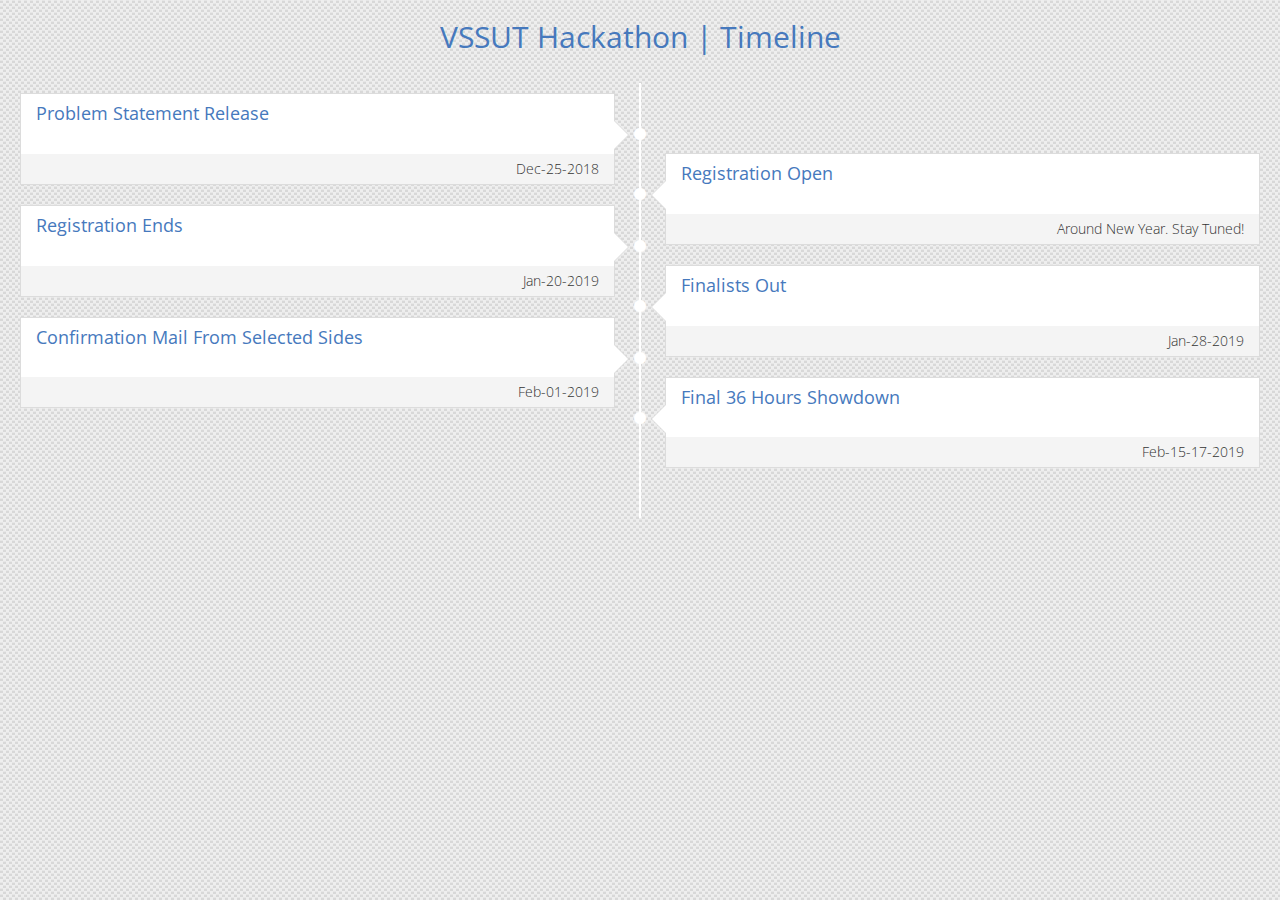
<file: Timeline/timeline.html>
<!DOCTYPE html>
<html lang="en" >

<head>
  <meta charset="UTF-8">
  <title>VSSUT Hackathon | Timeline</title>
  
  
  <link rel='stylesheet' href='http://cdnjs.cloudflare.com/ajax/libs/twitter-bootstrap/3.1.0/css/bootstrap.css'>
<link rel='stylesheet' href='http://maxcdn.bootstrapcdn.com/font-awesome/4.1.0/css/font-awesome.min.css'>

      <link rel="stylesheet" href="css/style.css">

  
</head>

<body>

  <h2>VSSUT Hackathon | Timeline</h2>

<ul class="timeline">
    <li>
        <div class="timeline-badge">
          <a><i class="fa fa-circle" id=""></i></a>
        </div>
        <div class="timeline-panel">
            <div class="timeline-heading">
                <h4>Problem Statement Release</h4>
            </div>
            <div class="timeline-body">
                <p></p>
            </div>
            <div class="timeline-footer">
                <p class="text-right">Dec-25-2018</p>
            </div>
        </div>
    </li>
    
    <li class="timeline-inverted">
        <div class="timeline-badge">
            <a><i class="fa fa-circle invert" id=""></i></a>
        </div>
        <div class="timeline-panel">
            <div class="timeline-heading">
                <h4>Registration Open</h4>
            </div>
            <div class="timeline-body">
                <p></p>
            </div>
            <div class="timeline-footer">
                <p class="text-right">Around New Year. Stay Tuned!</p>
            </div>
        </div>
    </li>
    
    <li>
        <div class="timeline-badge">
            <a><i class="fa fa-circle" id=""></i></a>
        </div>
        <div class="timeline-panel">
            <div class="timeline-heading">
                <h4>Registration Ends</h4>
            </div>
            <div class="timeline-body">
                <p></p>
            </div>
            <div class="timeline-footer">
                <p class="text-right">Jan-20-2019</p>
            </div>
        </div>
    </li>
    
    <li class="timeline-inverted">
        <div class="timeline-badge">
            <a><i class="fa fa-circle invert" id=""></i></a>
        </div>
        <div class="timeline-panel">
            <div class="timeline-heading">
                <h4>Finalists Out</h4>
            </div>
            <div class="timeline-body">
            <p></p>
            </div>
            <div class="timeline-footer">
                <p class="text-right">Jan-28-2019</p>
            </div>
        </div>
    </li>
    
    <li>
        <div class="timeline-badge">
            <a><i class="fa fa-circle" id=""></i></a>
        </div>
        <div class="timeline-panel">
            <div class="timeline-heading">
                <h4>Confirmation Mail From Selected Sides</h4>
            </div>
            <div class="timeline-body">
                <p></p>
            </div>
            <div class="timeline-footer">
                <p class="text-right">Feb-01-2019</p>
            </div>
        </div>
    </li>
    
    <li  class="timeline-inverted">
        <div class="timeline-badge">
            <a><i class="fa fa-circle invert" id=""></i></a>
        </div>
        <div class="timeline-panel">
            <div class="timeline-heading">
                <h4>Final 36 Hours Showdown</h4>
            </div>
            <div class="timeline-body">
                <p></p>
            </div>
            <div class="timeline-footer primary">
                <p class="text-right">Feb-15-17-2019</p>
            </div>
        </div>
    </li>
    <li class="clearfix no-float"></li>
</ul>
  <script src='http://cdnjs.cloudflare.com/ajax/libs/jquery/2.1.3/jquery.min.js'></script>
<script src='http://cdnjs.cloudflare.com/ajax/libs/twitter-bootstrap/3.1.0/js/bootstrap.min.js'></script>

  

</body>

</html>
</file>
<file: Timeline/css/style.css>
@import url(//fonts.googleapis.com/css?family=Open+Sans);
body {
    margin: 5px 20px;
    background-image: url("[data-uri]");
    font-family: 'Open Sans'; 
    font-weight: 300; 
}

h2 {
    margin-bottom: 30px;
    color: #4679bd;
    font-weight: 400;
    text-align: center;
}

p.footer {
    margin-bottom: 20px;
    color: #999999;
    font-size: 18px;
    text-align: center;
}

/* -----------------------------------------------
 * Timeline
 * --------------------------------------------- */
 .timeline {
    list-style: none;
    padding: 10px 0;
    position: relative;
    font-weight: 300;
}
.timeline:before {
    top: 0;
    bottom: 0;
    position: absolute;
    content:" ";
    width: 2px;
    background: #ffffff;
    left: 50%;
    margin-left: -1.5px;
}
.timeline > li {
    margin-bottom: 20px;
    position: relative;
    width: 50%;
    float: left;
    clear: left;
}
.timeline > li:before, .timeline > li:after {
    content:" ";
    display: table;
}
.timeline > li:after {
    clear: both;
}
.timeline > li:before, .timeline > li:after {
    content:" ";
    display: table;
}
.timeline > li:after {
    clear: both;
}
.timeline > li > .timeline-panel {
    width: calc(100% - 25px);
    width: -moz-calc(100% - 25px);
    width: -webkit-calc(100% - 25px);
    float: left;
    border: 1px solid #dcdcdc;
    background: #ffffff;
    position: relative;
}
.timeline > li > .timeline-panel:before {
    position: absolute;
    top: 26px;
    right: -15px;
    display: inline-block;
    border-top: 15px solid transparent;
    border-left: 15px solid #dcdcdc;
    border-right: 0 solid #dcdcdc;
    border-bottom: 15px solid transparent;
    content:" ";
}
.timeline > li > .timeline-panel:after {
    position: absolute;
    top: 27px;
    right: -14px;
    display: inline-block;
    border-top: 14px solid transparent;
    border-left: 14px solid #ffffff;
    border-right: 0 solid #ffffff;
    border-bottom: 14px solid transparent;
    content:" ";
}
.timeline > li > .timeline-badge {
    color: #ffffff;
    width: 24px;
    height: 24px;
    line-height: 50px;
    text-align: center;
    position: absolute;
    top: 16px;
    right: -12px;
    z-index: 100;
}
.timeline > li.timeline-inverted > .timeline-panel {
    float: right;
}
.timeline > li.timeline-inverted > .timeline-panel:before {
    border-left-width: 0;
    border-right-width: 15px;
    left: -15px;
    right: auto;
}
.timeline > li.timeline-inverted > .timeline-panel:after {
    border-left-width: 0;
    border-right-width: 14px;
    left: -14px;
    right: auto;
}
.timeline-badge > a {
    color: #ffffff !important;
}
.timeline-badge a:hover {
    color: #dcdcdc !important;
}
.timeline-title {
    margin-top: 0;
    color: inherit;
}
.timeline-heading h4 {
    font-weight: 400;
    padding: 0 15px;
    color: #4679bd;
}
.timeline-body > p, .timeline-body > ul {
    padding: 10px 15px;
    margin-bottom: 0;
}
.timeline-footer {
    padding: 5px 15px;
    background-color:#f4f4f4;
}
.timeline-footer p { margin-bottom: 0; }
.timeline-footer > a {
    cursor: pointer;
    text-decoration: none;
}
.timeline > li.timeline-inverted {
    float: right;
    clear: right;
}
.timeline > li:nth-child(2) {
    margin-top: 60px;
}
.timeline > li.timeline-inverted > .timeline-badge {
    left: -12px;
}
.no-float {
    float: none !important;
}
@media (max-width: 767px) {
    ul.timeline:before {
        left: 40px;
    }
    ul.timeline > li {
        margin-bottom: 0px;
        position: relative;
        width:100%;
        float: left;
        clear: left;
    }
    ul.timeline > li > .timeline-panel {
        width: calc(100% - 65px);
        width: -moz-calc(100% - 65px);
        width: -webkit-calc(100% - 65px);
    }
    ul.timeline > li > .timeline-badge {
        left: 28px;
        margin-left: 0;
        top: 16px;
    }
    ul.timeline > li > .timeline-panel {
        float: right;
    }
    ul.timeline > li > .timeline-panel:before {
        border-left-width: 0;
        border-right-width: 15px;
        left: -15px;
        right: auto;
    }
    ul.timeline > li > .timeline-panel:after {
        border-left-width: 0;
        border-right-width: 14px;
        left: -14px;
        right: auto;
    }
    .timeline > li.timeline-inverted {
        float: left;
        clear: left;
        margin-top: 30px;
        margin-bottom: 30px;
    }
    .timeline > li.timeline-inverted > .timeline-badge {
        left: 28px;
    }
}
</file>
<file: statements/css/blog-post.css>
/*!
 * Start Bootstrap - Blog Post (https://startbootstrap.com/template-overviews/blog-post)
 * Copyright 2013-2017 Start Bootstrap
 * Licensed under MIT (https://github.com/BlackrockDigital/startbootstrap-blog-post/blob/master/LICENSE)
 */

body {
  padding-top: 54px;
}

@media (min-width: 992px) {
  body {
    padding-top: 56px;
  }
}
</file>
